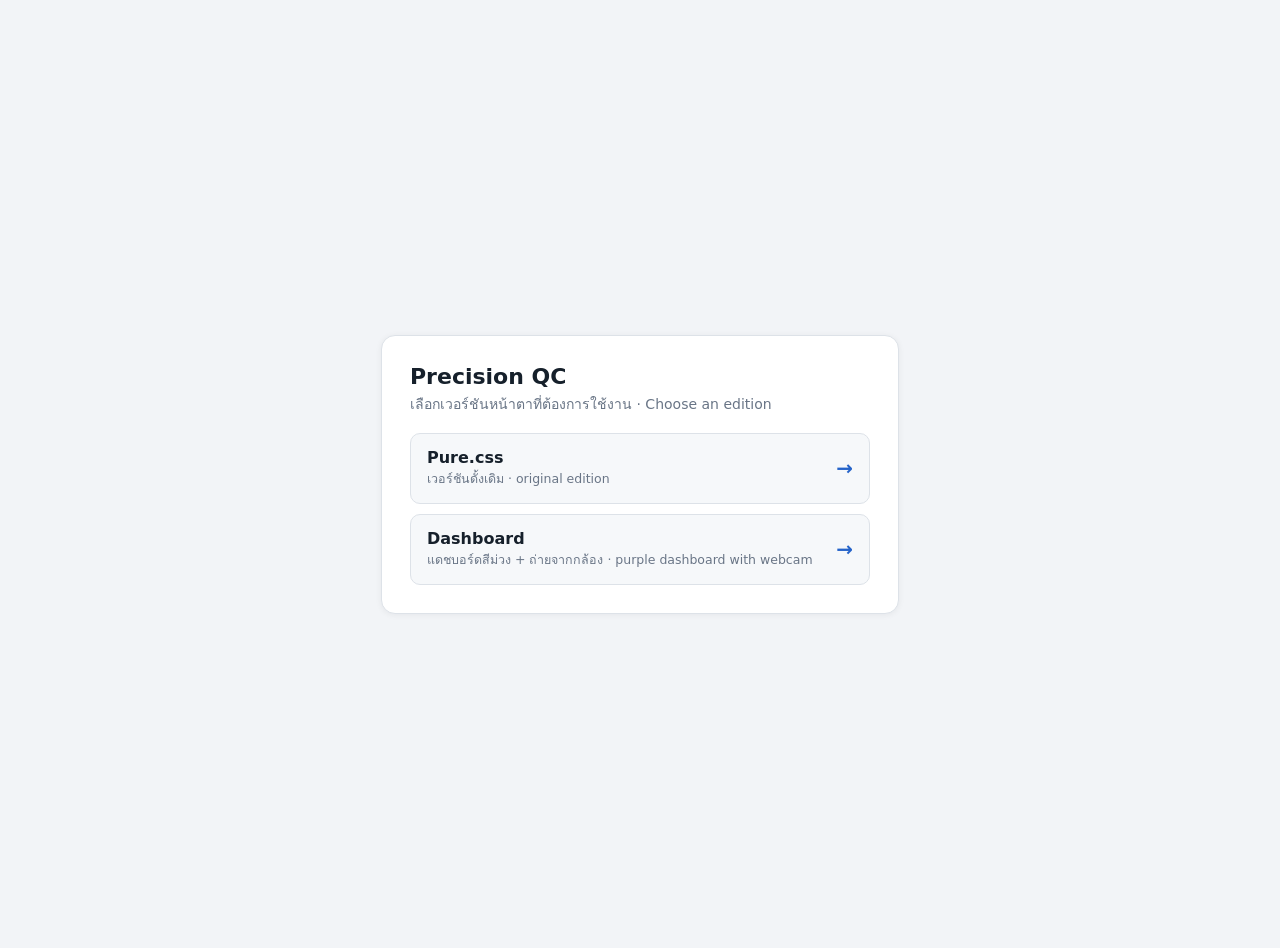
<file: deploy/index.html>
<!doctype html>
<html lang="th">
<head>
<meta charset="utf-8" />
<meta name="viewport" content="width=device-width, initial-scale=1" />
<meta name="color-scheme" content="light dark" />
<title>Precision QC</title>
<style>
  :root { color-scheme: light dark; }
  body { margin: 0; min-height: 100vh; display: grid; place-items: center; padding: 24px;
    font-family: system-ui, -apple-system, "Segoe UI", sans-serif; background: #f2f4f7; color: #16202b; }
  @media (prefers-color-scheme: dark) { body { background: #0f1419; color: #e6eaef; } .card { background: #182028 !important; border-color: #2a343f !important; } a.ed { background: #111820 !important; border-color: #2a343f !important; color: inherit; } }
  .card { background: #fff; border: 1px solid #dde2e8; border-radius: 14px; padding: 28px; max-width: 460px; width: 100%; box-shadow: 0 1px 6px rgba(16,24,40,.06); }
  h1 { margin: 0 0 4px; font-size: 22px; }
  p { margin: 0 0 18px; color: #697586; font-size: 14px; }
  a.ed { display: flex; align-items: center; justify-content: space-between; gap: 12px;
    text-decoration: none; color: inherit; border: 1px solid #dde2e8; border-radius: 10px;
    padding: 14px 16px; margin-top: 10px; background: #f6f8fa; font-weight: 600; }
  a.ed small { display: block; font-weight: 400; color: #697586; font-size: 12.5px; margin-top: 2px; }
  a.ed:hover { border-color: #2563c9; }
  .arrow { color: #2563c9; font-size: 20px; }
</style>
</head>
<body>
  <div class="card">
    <h1>Precision QC</h1>
    <p>เลือกเวอร์ชันหน้าตาที่ต้องการใช้งาน · Choose an edition</p>
    <a class="ed" href="pure/"><span>Pure.css<small>เวอร์ชันดั้งเดิม · original edition</small></span><span class="arrow">→</span></a>
    <a class="ed" href="dashboard/"><span>Dashboard<small>แดชบอร์ดสีม่วง + ถ่ายจากกล้อง · purple dashboard with webcam</small></span><span class="arrow">→</span></a>
  </div>
</body>
</html>
</file>
